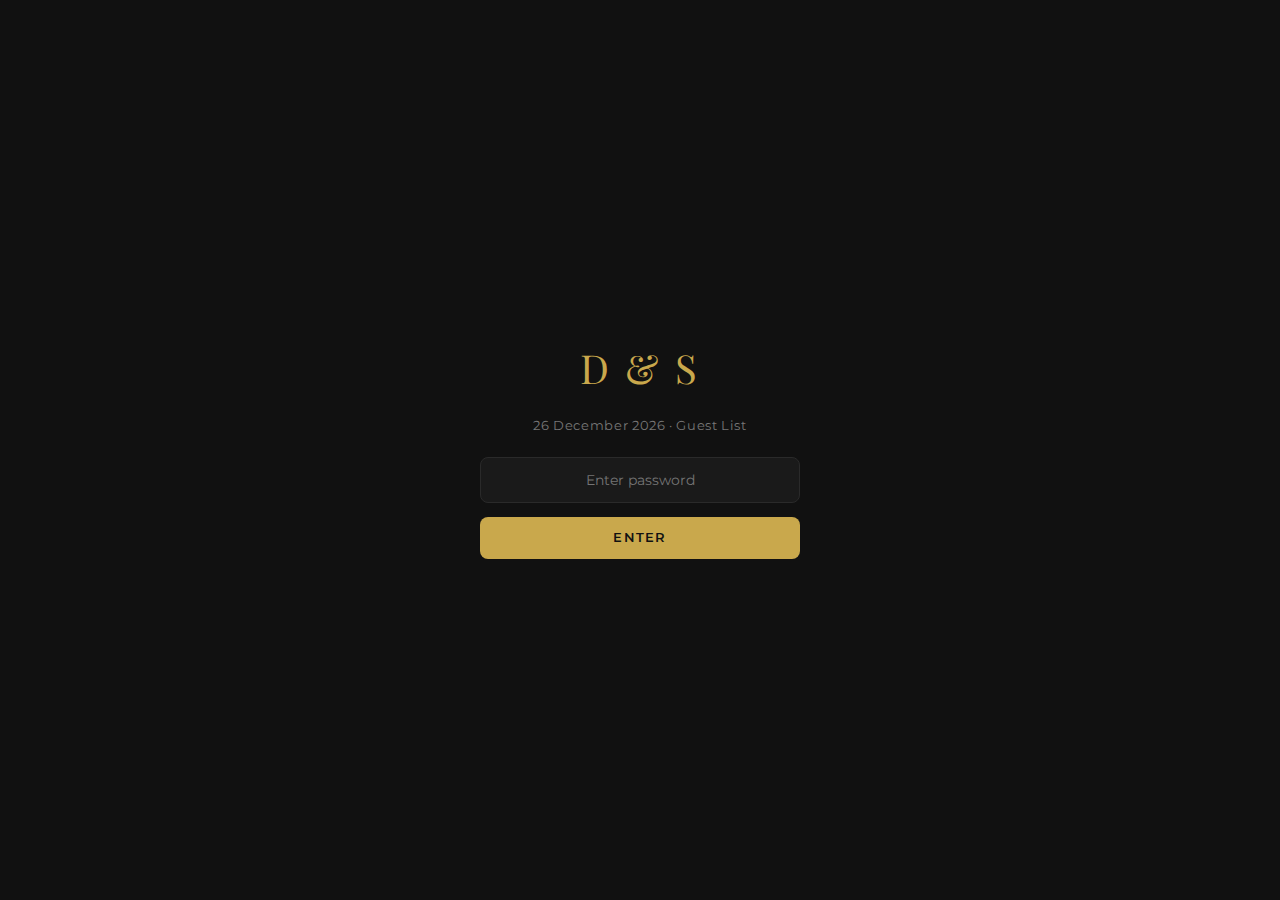
<file: ds-guestlist-2026.html>
<!DOCTYPE html>
<html lang="en">
<head>
  <meta charset="UTF-8" />
  <meta name="viewport" content="width=device-width, initial-scale=1.0" />
  <title>D &amp; S — Guest List</title>
  <link rel="preconnect" href="https://fonts.googleapis.com" />
  <link href="https://fonts.googleapis.com/css2?family=Montserrat:wght@300;400;500;600&family=Playfair+Display:wght@400;600&display=swap" rel="stylesheet" />
  <style>
    *, *::before, *::after { box-sizing: border-box; margin: 0; padding: 0; }

    :root {
      --black:      #111111;
      --dark:       #1A1A2E;
      --dark2:      #161625;
      --gold:       #C9A84C;
      --gold-light: #E8D48B;
      --crystal:    #F0EDE3;
      --white:      #FFFFFF;
      --muted:      #777;
      --green:      #4caf6e;
      --red:        #e05c5c;
      --border:     rgba(255,255,255,0.07);
      --gold-border: rgba(201,168,76,0.18);
    }

    body {
      font-family: 'Montserrat', sans-serif;
      background: var(--black);
      color: var(--white);
      min-height: 100vh;
    }

    /* ════════════════════════════
       LOGIN
    ════════════════════════════ */
    #login-screen {
      display: flex;
      flex-direction: column;
      align-items: center;
      justify-content: center;
      min-height: 100vh;
      gap: 1.5rem;
      padding: 2rem;
    }
    .login-monogram {
      font-family: 'Playfair Display', serif;
      font-size: 2.5rem;
      color: var(--gold);
      letter-spacing: 0.08em;
    }
    .login-sub { color: var(--muted); font-size: 0.8rem; letter-spacing: 0.05em; }
    #login-form {
      display: flex;
      flex-direction: column;
      gap: 0.85rem;
      width: 100%;
      max-width: 320px;
    }
    #login-form input {
      background: #1a1a1a;
      border: 1px solid #2a2a2a;
      border-radius: 8px;
      color: var(--white);
      font-family: inherit;
      font-size: 0.9rem;
      padding: 0.8rem 1rem;
      outline: none;
      transition: border-color 0.2s;
      text-align: center;
    }
    #login-form input:focus { border-color: var(--gold); }
    #login-btn {
      background: var(--gold);
      border: none;
      border-radius: 8px;
      color: #111;
      cursor: pointer;
      font-family: inherit;
      font-size: 0.8rem;
      font-weight: 600;
      letter-spacing: 0.1em;
      padding: 0.85rem;
      text-transform: uppercase;
      transition: background 0.2s;
    }
    #login-btn:hover { background: var(--gold-light); }
    #login-error { color: var(--red); font-size: 0.78rem; text-align: center; display: none; }

    /* ════════════════════════════
       DASHBOARD
    ════════════════════════════ */
    #dashboard { display: none; }

    /* ── Header ── */
    header {
      background: var(--dark);
      border-bottom: 1px solid var(--gold-border);
      padding: 1rem 1.5rem;
      display: flex;
      align-items: center;
      justify-content: space-between;
      gap: 1rem;
      position: sticky;
      top: 0;
      z-index: 10;
    }
    .header-title {
      font-family: 'Playfair Display', serif;
      font-size: 1.15rem;
      color: var(--gold);
      line-height: 1.2;
    }
    .header-title small {
      display: block;
      font-family: 'Montserrat', sans-serif;
      font-size: 0.68rem;
      color: var(--muted);
      font-weight: 400;
      margin-top: 2px;
      letter-spacing: 0.03em;
    }
    .header-actions { display: flex; gap: 0.5rem; align-items: center; flex-shrink: 0; }
    .btn {
      background: none;
      border: 1px solid var(--gold-border);
      border-radius: 6px;
      color: var(--gold);
      cursor: pointer;
      font-family: inherit;
      font-size: 0.72rem;
      font-weight: 600;
      letter-spacing: 0.05em;
      padding: 0.45rem 0.8rem;
      text-transform: uppercase;
      transition: background 0.2s, color 0.2s;
      white-space: nowrap;
    }
    .btn:hover { background: var(--gold); color: #111; }
    .btn-icon { padding: 0.45rem 0.6rem; font-size: 0.9rem; letter-spacing: 0; }
    .btn-logout { border-color: #2a2a2a; color: var(--muted); }
    .btn-logout:hover { background: #222; color: var(--white); border-color: #444; }
    .auto-refresh-label {
      color: var(--muted);
      font-size: 0.65rem;
      white-space: nowrap;
      min-width: 32px;
      text-align: right;
    }

    /* ── Main ── */
    main { padding: 1.25rem; max-width: 1200px; margin: 0 auto; }

    /* ── Stats ── */
    .stats-grid {
      display: grid;
      grid-template-columns: repeat(4, 1fr);
      gap: 0.75rem;
      margin-bottom: 1.5rem;
    }
    .stat-card {
      background: var(--dark);
      border: 1px solid var(--gold-border);
      border-radius: 10px;
      padding: 1rem 1.1rem;
    }
    .stat-label {
      color: var(--muted);
      font-size: 0.62rem;
      font-weight: 600;
      letter-spacing: 0.1em;
      text-transform: uppercase;
      margin-bottom: 0.4rem;
    }
    .stat-value {
      font-family: 'Playfair Display', serif;
      font-size: 2rem;
      color: var(--gold);
      line-height: 1;
    }
    .stat-value.green { color: var(--green); }
    .stat-value.red   { color: var(--red); }

    /* ── Filters ── */
    .filters {
      display: flex;
      gap: 0.6rem;
      margin-bottom: 1.25rem;
      flex-wrap: wrap;
      align-items: center;
    }
    .search-wrap { position: relative; flex: 1; min-width: 180px; }
    .search-wrap svg {
      position: absolute;
      left: 0.75rem;
      top: 50%;
      transform: translateY(-50%);
      opacity: 0.4;
      pointer-events: none;
    }
    .search-input {
      background: #1a1a1a;
      border: 1px solid #2a2a2a;
      border-radius: 8px;
      color: var(--white);
      font-family: inherit;
      font-size: 0.83rem;
      padding: 0.55rem 0.9rem 0.55rem 2.2rem;
      outline: none;
      width: 100%;
      transition: border-color 0.2s;
    }
    .search-input:focus { border-color: var(--gold); }
    .filter-pills { display: flex; gap: 0.4rem; }
    .filter-btn {
      background: none;
      border: 1px solid #2a2a2a;
      border-radius: 20px;
      color: var(--muted);
      cursor: pointer;
      font-family: inherit;
      font-size: 0.72rem;
      font-weight: 500;
      padding: 0.4rem 0.9rem;
      transition: all 0.2s;
      white-space: nowrap;
    }
    .filter-btn.active { border-color: var(--gold); color: var(--gold); background: rgba(201,168,76,0.08); }
    .filter-btn:hover  { border-color: var(--gold); color: var(--gold); }

    /* ── Guest count label ── */
    .list-meta {
      font-size: 0.72rem;
      color: var(--muted);
      margin-bottom: 0.85rem;
      padding-left: 2px;
    }

    /* ════════════════════════════
       DESKTOP TABLE
    ════════════════════════════ */
    .table-wrap {
      background: var(--dark);
      border: 1px solid var(--gold-border);
      border-radius: 12px;
      overflow: hidden;
    }
    table { width: 100%; border-collapse: collapse; font-size: 0.81rem; }
    thead { background: rgba(201,168,76,0.06); }
    th {
      color: var(--gold);
      font-size: 0.65rem;
      font-weight: 600;
      letter-spacing: 0.1em;
      padding: 0.85rem 1rem;
      text-align: left;
      text-transform: uppercase;
      white-space: nowrap;
      border-bottom: 1px solid var(--gold-border);
    }
    td {
      border-top: 1px solid var(--border);
      color: #ccc;
      padding: 0.85rem 1rem;
      vertical-align: middle;
    }
    tr:hover td { background: rgba(255,255,255,0.02); }
    .col-num   { color: var(--muted); font-size: 0.72rem; width: 36px; }
    .col-name  { font-weight: 500; color: var(--white); }
    .col-email { color: var(--muted); font-size: 0.75rem; }
    .col-slim  { white-space: nowrap; }
    .col-text  { max-width: 160px; white-space: nowrap; overflow: hidden; text-overflow: ellipsis; color: var(--muted); font-size: 0.75rem; }
    .col-ts    { color: var(--muted); font-size: 0.7rem; white-space: nowrap; }

    /* ════════════════════════════
       MOBILE CARDS
    ════════════════════════════ */
    .cards-wrap { display: none; }

    /* 2-column grid on tablet, single column on mobile */
    @media (min-width: 600px) and (max-width: 960px) {
      .cards-wrap { display: grid; grid-template-columns: 1fr 1fr; gap: 0.75rem; }
    }

    .guest-card {
      background: var(--dark);
      border: 1px solid var(--gold-border);
      border-radius: 12px;
      padding: 1rem 1.1rem;
      margin-bottom: 0.75rem; /* used on mobile single-column; grid gap handles tablet */
    }
    .card-top {
      display: flex;
      align-items: flex-start;
      justify-content: space-between;
      gap: 0.5rem;
      margin-bottom: 0.75rem;
    }
    .card-name {
      font-weight: 600;
      font-size: 0.95rem;
      color: var(--white);
      line-height: 1.3;
    }
    .card-email {
      font-size: 0.72rem;
      color: var(--muted);
      margin-top: 2px;
    }
    .card-rows { display: flex; flex-direction: column; gap: 0.45rem; }
    .card-row {
      display: flex;
      align-items: baseline;
      gap: 0.5rem;
      font-size: 0.78rem;
    }
    .card-row-label {
      color: var(--muted);
      font-size: 0.65rem;
      font-weight: 600;
      letter-spacing: 0.06em;
      text-transform: uppercase;
      min-width: 70px;
      flex-shrink: 0;
    }
    .card-row-value { color: #ccc; }
    .card-footer {
      display: flex;
      align-items: center;
      justify-content: space-between;
      margin-top: 0.85rem;
      padding-top: 0.75rem;
      border-top: 1px solid var(--border);
    }
    .card-ts { font-size: 0.65rem; color: var(--muted); }

    /* ── Shared badges ── */
    .badge {
      border-radius: 20px;
      display: inline-block;
      font-size: 0.68rem;
      font-weight: 600;
      padding: 0.18rem 0.65rem;
      white-space: nowrap;
    }
    .badge-yes { background: rgba(76,175,110,0.12); color: var(--green); border: 1px solid rgba(76,175,110,0.2); }
    .badge-no  { background: rgba(224,92,92,0.12);  color: var(--red);   border: 1px solid rgba(224,92,92,0.2); }
    .guest-pill {
      background: rgba(201,168,76,0.1);
      border: 1px solid rgba(201,168,76,0.2);
      border-radius: 12px;
      color: var(--gold);
      display: inline-block;
      font-size: 0.7rem;
      font-weight: 600;
      padding: 0.15rem 0.55rem;
    }

    /* ── Remove button ── */
    .btn-delete {
      background: none;
      border: 1px solid rgba(224,92,92,0.25);
      border-radius: 6px;
      color: var(--red);
      cursor: pointer;
      font-family: inherit;
      font-size: 0.7rem;
      padding: 0.3rem 0.65rem;
      transition: background 0.2s, border-color 0.2s;
      opacity: 0.55;
      white-space: nowrap;
    }
    .btn-delete:hover, .card-footer .btn-delete { opacity: 1; }
    tr:hover .btn-delete { opacity: 1; border-color: var(--red); }

    /* ── Empty / spinner ── */
    .empty-state {
      color: var(--muted);
      font-size: 0.83rem;
      padding: 3rem;
      text-align: center;
      line-height: 1.8;
    }
    .spinner {
      border: 2px solid rgba(201,168,76,0.15);
      border-top-color: var(--gold);
      border-radius: 50%;
      width: 26px; height: 26px;
      animation: spin 0.7s linear infinite;
      margin: 3rem auto;
    }
    @keyframes spin { to { transform: rotate(360deg); } }

    /* ════════════════════════════
       CONFIRM MODAL
    ════════════════════════════ */
    .confirm-overlay {
      display: none;
      position: fixed;
      inset: 0;
      background: rgba(0,0,0,0.75);
      z-index: 999;
      align-items: center;
      justify-content: center;
      padding: 1.5rem;
    }
    .confirm-overlay.open { display: flex; }
    .confirm-box {
      background: #1a1a2a;
      border: 1px solid var(--gold-border);
      border-radius: 14px;
      max-width: 360px;
      width: 100%;
      padding: 2rem 1.75rem;
      text-align: center;
    }
    .confirm-icon { font-size: 2rem; margin-bottom: 0.75rem; }
    .confirm-box h3 {
      font-family: 'Playfair Display', serif;
      color: var(--white);
      font-size: 1.1rem;
      margin-bottom: 0.5rem;
    }
    .confirm-box p {
      color: var(--muted);
      font-size: 0.8rem;
      margin-bottom: 1.5rem;
      line-height: 1.6;
    }
    .confirm-box strong { color: var(--white); }
    .confirm-actions { display: flex; gap: 0.75rem; }
    .confirm-cancel {
      flex: 1;
      background: none;
      border: 1px solid #333;
      border-radius: 8px;
      color: var(--muted);
      cursor: pointer;
      font-family: inherit;
      font-size: 0.82rem;
      padding: 0.7rem;
      transition: all 0.2s;
    }
    .confirm-cancel:hover { border-color: #555; color: var(--white); }
    .confirm-remove {
      flex: 1;
      background: var(--red);
      border: none;
      border-radius: 8px;
      color: var(--white);
      cursor: pointer;
      font-family: inherit;
      font-size: 0.82rem;
      font-weight: 600;
      padding: 0.7rem;
      transition: opacity 0.2s;
    }
    .confirm-remove:hover { opacity: 0.85; }

    /* ════════════════════════════
       RESPONSIVE
    ════════════════════════════ */
    @media (max-width: 960px) {
      header { padding: 0.85rem 1rem; }
      main   { padding: 1rem; }

      .stats-grid { grid-template-columns: repeat(2, 1fr); gap: 0.6rem; margin-bottom: 1.25rem; }
      .stat-value { font-size: 1.7rem; }

      .search-input { font-size: 0.85rem; }

      /* Switch table → cards on tablet + mobile */
      .table-wrap  { display: none; }
      .cards-wrap  { display: block; }
    }

    @media (max-width: 480px) {
      .btn span { display: none; }
      .btn-icon-label::before { content: attr(data-icon); }
    }
  </style>
</head>
<body>

<!-- ── LOGIN ── -->
<div id="login-screen">
  <div class="login-monogram">D &amp; S</div>
  <div class="login-sub">26 December 2026 · Guest List</div>
  <form id="login-form">
    <input type="password" id="pwd-input" placeholder="Enter password" autocomplete="current-password" />
    <button type="submit" id="login-btn">Enter</button>
    <p id="login-error">Incorrect password.</p>
  </form>
</div>

<!-- ── CONFIRM MODAL ── -->
<div class="confirm-overlay" id="confirm-overlay">
  <div class="confirm-box">
    <div class="confirm-icon">🗑️</div>
    <h3>Remove Guest</h3>
    <p>Remove <strong id="confirm-name"></strong> from the guest list?<br>This cannot be undone.</p>
    <div class="confirm-actions">
      <button class="confirm-cancel" onclick="closeConfirm()">Cancel</button>
      <button class="confirm-remove" id="confirm-remove-btn">Remove</button>
    </div>
  </div>
</div>

<!-- ── DASHBOARD ── -->
<div id="dashboard">
  <header>
    <div class="header-title">
      Guest List
      <small>Dorcas &amp; Samuel · 26 Dec 2026</small>
    </div>
    <div class="header-actions">
      <button class="btn" onclick="exportCSV()" title="Export CSV">⬇ <span>Export</span></button>
      <button class="btn btn-icon" onclick="loadData(true)" title="Refresh">↻</button>
      <span class="auto-refresh-label" id="refresh-label"></span>
      <button class="btn btn-logout" onclick="logout()">Exit</button>
    </div>
  </header>

  <main>
    <!-- Stats -->
    <div class="stats-grid">
      <div class="stat-card">
        <div class="stat-label">RSVPs</div>
        <div class="stat-value" id="stat-total">—</div>
      </div>
      <div class="stat-card">
        <div class="stat-label">Attending</div>
        <div class="stat-value green" id="stat-attending">—</div>
      </div>
      <div class="stat-card">
        <div class="stat-label">Declined</div>
        <div class="stat-value red" id="stat-not">—</div>
      </div>
      <div class="stat-card">
        <div class="stat-label">Total Guests</div>
        <div class="stat-value" id="stat-guests">—</div>
      </div>
    </div>

    <!-- Filters -->
    <div class="filters">
      <div class="search-wrap">
        <svg width="14" height="14" viewBox="0 0 24 24" fill="none" stroke="currentColor" stroke-width="2"><circle cx="11" cy="11" r="8"/><path d="m21 21-4.35-4.35"/></svg>
        <input class="search-input" type="search" id="search" placeholder="Search name or email…" oninput="renderAll()" />
      </div>
      <div class="filter-pills">
        <button class="filter-btn active" data-filter="all"       onclick="setFilter(this)">All</button>
        <button class="filter-btn"        data-filter="attending" onclick="setFilter(this)">Attending</button>
        <button class="filter-btn"        data-filter="not"       onclick="setFilter(this)">Declined</button>
      </div>
    </div>

    <div class="list-meta" id="list-meta"></div>

    <!-- Desktop table -->
    <div class="table-wrap" id="table-wrap">
      <div class="spinner"></div>
    </div>

    <!-- Mobile cards -->
    <div class="cards-wrap" id="cards-wrap">
      <div class="spinner"></div>
    </div>
  </main>
</div>

<script>
  const APPS_SCRIPT_URL = 'https://script.google.com/macros/s/AKfycbyNyUmcBi6cX-A7PFF2szdIzUcHphUoUacffpRPiLKR7LnrKLv5zPXLdpy4PZ7lkC-A/exec';
  const ADMIN_KEY       = 'dorcas-samuel-2026';
  const ADMIN_PASSWORD  = 'dorcas2026';

  let allRows      = [];
  let allRowNums   = [];
  let activeFilter = 'all';

  /* ── LOGIN ── */
  document.getElementById('login-form').addEventListener('submit', e => {
    e.preventDefault();
    if (document.getElementById('pwd-input').value === ADMIN_PASSWORD) {
      sessionStorage.setItem('admin_auth', '1');
      showDashboard();
    } else {
      document.getElementById('login-error').style.display = 'block';
    }
  });

  function showDashboard() {
    document.getElementById('login-screen').style.display = 'none';
    document.getElementById('dashboard').style.display    = 'block';
    loadData();
  }

  function logout() {
    sessionStorage.removeItem('admin_auth');
    location.reload();
  }

  if (sessionStorage.getItem('admin_auth') === '1') showDashboard();

  /* ── AUTO-REFRESH ── */
  const REFRESH_INTERVAL = 30; // seconds
  let countdown = REFRESH_INTERVAL;
  let autoTimer = null;
  let countdownTimer = null;

  function startAutoRefresh() {
    clearInterval(autoTimer);
    clearInterval(countdownTimer);
    countdown = REFRESH_INTERVAL;
    updateLabel();

    countdownTimer = setInterval(() => {
      countdown--;
      updateLabel();
      if (countdown <= 0) {
        countdown = REFRESH_INTERVAL;
        loadData(false);
      }
    }, 1000);
  }

  function updateLabel() {
    const el = document.getElementById('refresh-label');
    if (el) el.textContent = countdown + 's';
  }

  /* ── LOAD DATA (JSONP) ── */
  function loadData(showSpinner = true) {
    if (showSpinner) {
      document.getElementById('table-wrap').innerHTML  = '<div class="spinner"></div>';
      document.getElementById('cards-wrap').innerHTML  = '<div class="spinner"></div>';
      document.getElementById('list-meta').textContent = '';
    }
    startAutoRefresh();

    const cbName = 'rsvpCb_' + Date.now();
    const script = document.createElement('script');
    script.src   = `${APPS_SCRIPT_URL}?key=${ADMIN_KEY}&callback=${cbName}&t=${Date.now()}`;

    const timer = setTimeout(() => {
      cleanup();
      setError('Request timed out. Check your Apps Script URL.');
    }, 12000);

    function cleanup() {
      clearTimeout(timer);
      delete window[cbName];
      if (script.parentNode) script.parentNode.removeChild(script);
    }

    window[cbName] = json => {
      cleanup();
      if (!json.success) { setError(json.error || 'Failed to load'); return; }
      allRows    = json.data.slice(1);
      allRowNums = allRows.map((_, i) => i + 2);
      updateStats();
      renderAll();
    };

    script.onerror = () => { cleanup(); setError('Could not reach Apps Script. Check the URL.'); };
    document.head.appendChild(script);
  }

  function setError(msg) {
    const html = `<div class="empty-state">⚠️ ${msg}</div>`;
    document.getElementById('table-wrap').innerHTML = html;
    document.getElementById('cards-wrap').innerHTML = html;
  }

  /* ── STATS ── */
  function updateStats() {
    const att   = allRows.filter(r => r[3] === 'Attending');
    const noAtt = allRows.filter(r => r[3] === 'Not Attending');
    const total = att.reduce((s, r) => s + (Number(r[4]) || 0), 0);

    document.getElementById('stat-total').textContent     = allRows.length;
    document.getElementById('stat-attending').textContent = att.length;
    document.getElementById('stat-not').textContent       = noAtt.length;
    document.getElementById('stat-guests').textContent    = total;
  }

  /* ── FILTER ── */
  function setFilter(btn) {
    document.querySelectorAll('.filter-btn').forEach(b => b.classList.remove('active'));
    btn.classList.add('active');
    activeFilter = btn.dataset.filter;
    renderAll();
  }

  function getFiltered() {
    const q = document.getElementById('search').value.toLowerCase();
    return allRows
      .map((r, i) => ({ r, sheetRow: allRowNums[i] }))
      .filter(({ r }) => {
        const matchSearch = !q || r[1].toString().toLowerCase().includes(q) || r[2].toString().toLowerCase().includes(q);
        const att = r[3] === 'Attending';
        const matchFilter = activeFilter === 'all' ? true : activeFilter === 'attending' ? att : !att;
        return matchSearch && matchFilter;
      });
  }

  /* ── RENDER BOTH TABLE + CARDS ── */
  function renderAll() {
    const pairs = getFiltered();

    document.getElementById('list-meta').textContent =
      pairs.length === 0 ? '' : `${pairs.length} guest${pairs.length !== 1 ? 's' : ''}`;

    if (!pairs.length) {
      const html = '<div class="empty-state">No guests found.</div>';
      document.getElementById('table-wrap').innerHTML = html;
      document.getElementById('cards-wrap').innerHTML = html;
      return;
    }

    renderTable(pairs);
    renderCards(pairs);
  }

  /* ── DESKTOP TABLE ── */
  function renderTable(pairs) {
    document.getElementById('table-wrap').innerHTML = `
      <table>
        <thead>
          <tr>
            <th>#</th>
            <th>Name</th>
            <th>Email</th>
            <th>Status</th>
            <th>Guests</th>
            <th>Dietary</th>
            <th>Message</th>
            <th>Submitted</th>
            <th></th>
          </tr>
        </thead>
        <tbody>
          ${pairs.map(({ r, sheetRow }, i) => `
            <tr>
              <td class="col-num">${i + 1}</td>
              <td class="col-name">${esc(r[1])}</td>
              <td class="col-email">${esc(r[2]) || '—'}</td>
              <td class="col-slim">${r[3] === 'Attending'
                ? '<span class="badge badge-yes">✓ Attending</span>'
                : '<span class="badge badge-no">✗ Declined</span>'}</td>
              <td class="col-slim">${r[3] === 'Attending'
                ? `<span class="guest-pill">${r[4] || 1}</span>` : '—'}</td>
              <td class="col-text" title="${esc([r[5],r[6]].filter(Boolean).join(', '))}">${esc([r[5],r[6]].filter(Boolean).join(', ')) || '—'}</td>
              <td class="col-text" title="${esc(r[7])}">${esc(r[7]) || '—'}</td>
              <td class="col-ts">${esc(r[0])}</td>
              <td><button class="btn-delete" onclick="deleteGuest(${sheetRow},'${esc(r[1])}')">✕ Remove</button></td>
            </tr>
          `).join('')}
        </tbody>
      </table>`;
  }

  /* ── MOBILE CARDS ── */
  function renderCards(pairs) {
    document.getElementById('cards-wrap').innerHTML = pairs.map(({ r, sheetRow }, i) => {
      const attending = r[3] === 'Attending';
      const dietary   = [r[5], r[6]].filter(Boolean).join(', ');
      return `
        <div class="guest-card">
          <div class="card-top">
            <div>
              <div class="card-name">${esc(r[1])}</div>
              ${r[2] ? `<div class="card-email">${esc(r[2])}</div>` : ''}
            </div>
            ${attending
              ? '<span class="badge badge-yes">✓ Attending</span>'
              : '<span class="badge badge-no">✗ Declined</span>'}
          </div>
          <div class="card-rows">
            ${attending ? `
              <div class="card-row">
                <span class="card-row-label">Guests</span>
                <span class="card-row-value"><span class="guest-pill">${r[4] || 1}</span></span>
              </div>` : ''}
            ${dietary ? `
              <div class="card-row">
                <span class="card-row-label">Dietary</span>
                <span class="card-row-value">${esc(dietary)}</span>
              </div>` : ''}
            ${r[7] ? `
              <div class="card-row">
                <span class="card-row-label">Message</span>
                <span class="card-row-value">${esc(r[7])}</span>
              </div>` : ''}
          </div>
          <div class="card-footer">
            <span class="card-ts">${esc(r[0])}</span>
            <button class="btn-delete" onclick="deleteGuest(${sheetRow},'${esc(r[1])}')">✕ Remove</button>
          </div>
        </div>`;
    }).join('');
  }

  /* ── DELETE ── */
  let pendingDeleteRow = null;

  function deleteGuest(sheetRow, name) {
    pendingDeleteRow = sheetRow;
    document.getElementById('confirm-name').textContent = name;
    document.getElementById('confirm-overlay').classList.add('open');
  }

  function closeConfirm() {
    document.getElementById('confirm-overlay').classList.remove('open');
    pendingDeleteRow = null;
  }

  document.getElementById('confirm-remove-btn').addEventListener('click', () => {
    if (!pendingDeleteRow) return;
    const row = pendingDeleteRow;
    closeConfirm();

    const cbName = 'delCb_' + Date.now();
    const script = document.createElement('script');
    script.src   = `${APPS_SCRIPT_URL}?key=${ADMIN_KEY}&action=delete&row=${row}&callback=${cbName}&t=${Date.now()}`;

    window[cbName] = json => {
      delete window[cbName];
      if (script.parentNode) script.parentNode.removeChild(script);
      if (json.success) loadData();
    };

    document.head.appendChild(script);
  });

  document.getElementById('confirm-overlay').addEventListener('click', e => {
    if (e.target === e.currentTarget) closeConfirm();
  });

  /* ── EXPORT CSV ── */
  function exportCSV() {
    const headers = ['Timestamp','Name','Email','Attending','Guests','Dietary','Other','Message'];
    const lines   = [headers, ...allRows].map(r =>
      r.map(c => `"${String(c).replace(/"/g,'""')}"`).join(',')
    );
    const a = Object.assign(document.createElement('a'), {
      href: URL.createObjectURL(new Blob([lines.join('\n')], { type: 'text/csv' })),
      download: 'dorcas-samuel-rsvp.csv',
    });
    a.click();
  }

  function esc(s) {
    return String(s ?? '').replace(/&/g,'&amp;').replace(/</g,'&lt;').replace(/>/g,'&gt;').replace(/'/g,'&#39;');
  }
</script>
</body>
</html>
</file>
